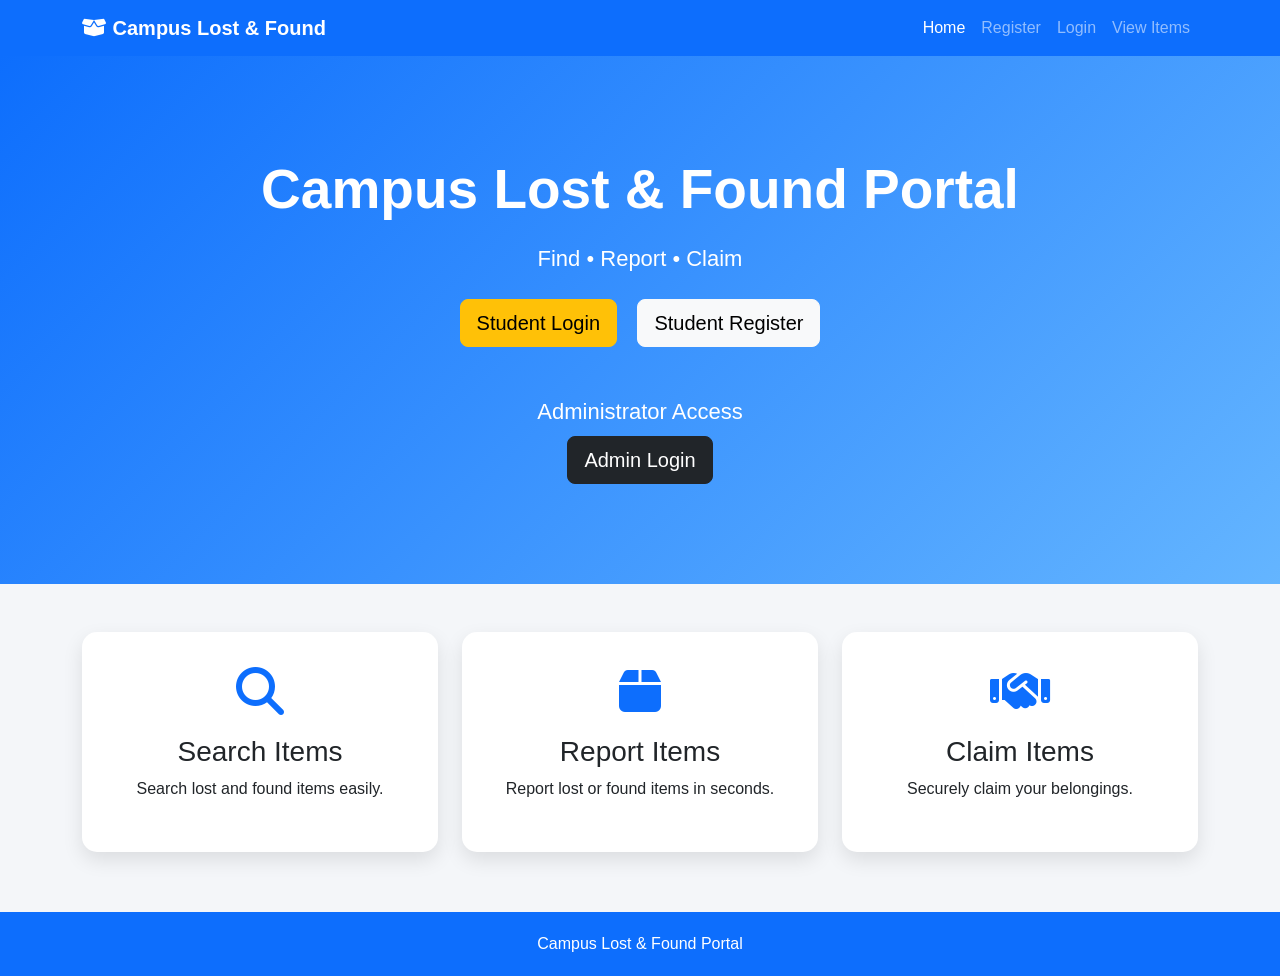
<file: Campus/Campus/CampusLostFoundFrontend/index.html>
<!DOCTYPE html>
<html lang="en">
<head>
    <meta charset="UTF-8">
    <meta name="viewport" content="width=device-width, initial-scale=1.0">
    <title>Campus Lost & Found Portal</title>

    <!-- Bootstrap -->
    <link href="https://cdn.jsdelivr.net/npm/bootstrap@5.3.3/dist/css/bootstrap.min.css" rel="stylesheet">

    <!-- Font Awesome -->
    <link rel="stylesheet"
          href="https://cdnjs.cloudflare.com/ajax/libs/font-awesome/6.6.0/css/all.min.css">

    <!-- CSS -->
    <link rel="stylesheet" href="css/style.css">
</head>

<body>

<!-- Navbar -->
<nav class="navbar navbar-expand-lg navbar-dark">
    <div class="container">

        <a class="navbar-brand fw-bold" href="#">
            <i class="fa-solid fa-box-open"></i>
            Campus Lost & Found
        </a>

        <button class="navbar-toggler"
                data-bs-toggle="collapse"
                data-bs-target="#menu">

            <span class="navbar-toggler-icon"></span>

        </button>

        <div class="collapse navbar-collapse" id="menu">

            <ul class="navbar-nav ms-auto">

                <li class="nav-item">
                    <a class="nav-link active" href="index.html">Home</a>
                </li>

                <li class="nav-item">
                    <a class="nav-link" href="register.html">Register</a>
                </li>

                <li class="nav-item">
                    <a class="nav-link" href="login.html">Login</a>
                </li>

                <li class="nav-item">
                    <a class="nav-link" href="items.html">View Items</a>
                </li>

            </ul>

        </div>

    </div>
</nav>

<!-- Hero -->

<section class="hero">

    <div class="container text-center">

        <h1>Campus Lost & Found Portal</h1>

        <p>
            Find • Report • Claim
        </p>

        <div class="mt-4">

    <a href="login.html" class="btn btn-warning btn-lg me-3">
        Student Login
    </a>

    <a href="register.html" class="btn btn-light btn-lg">
        Student Register
    </a>

</div>

<div class="mt-5">

    <p class="text-white mb-2">
        Administrator Access
    </p>

    <a href="admin-login.html" class="btn btn-dark btn-lg">
        Admin Login
    </a>

</div>
    </div>

</section>

<!-- Features -->

<section class="container my-5">

    <div class="row g-4">

        <div class="col-md-4">

            <div class="feature-card">

                <i class="fa-solid fa-magnifying-glass fa-3x"></i>

                <h3>Search Items</h3>

                <p>
                    Search lost and found items easily.
                </p>

            </div>

        </div>

        <div class="col-md-4">

            <div class="feature-card">

                <i class="fa-solid fa-box fa-3x"></i>

                <h3>Report Items</h3>

                <p>
                    Report lost or found items in seconds.
                </p>

            </div>

        </div>

        <div class="col-md-4">

            <div class="feature-card">

                <i class="fa-solid fa-handshake fa-3x"></i>

                <h3>Claim Items</h3>

                <p>
                    Securely claim your belongings.
                </p>

            </div>

        </div>

    </div>

</section>

<!-- Footer -->

<footer>

    Campus Lost & Found Portal

</footer>

<script src="https://cdn.jsdelivr.net/npm/bootstrap@5.3.3/dist/js/bootstrap.bundle.min.js"></script>

</body>
</html>
</file>
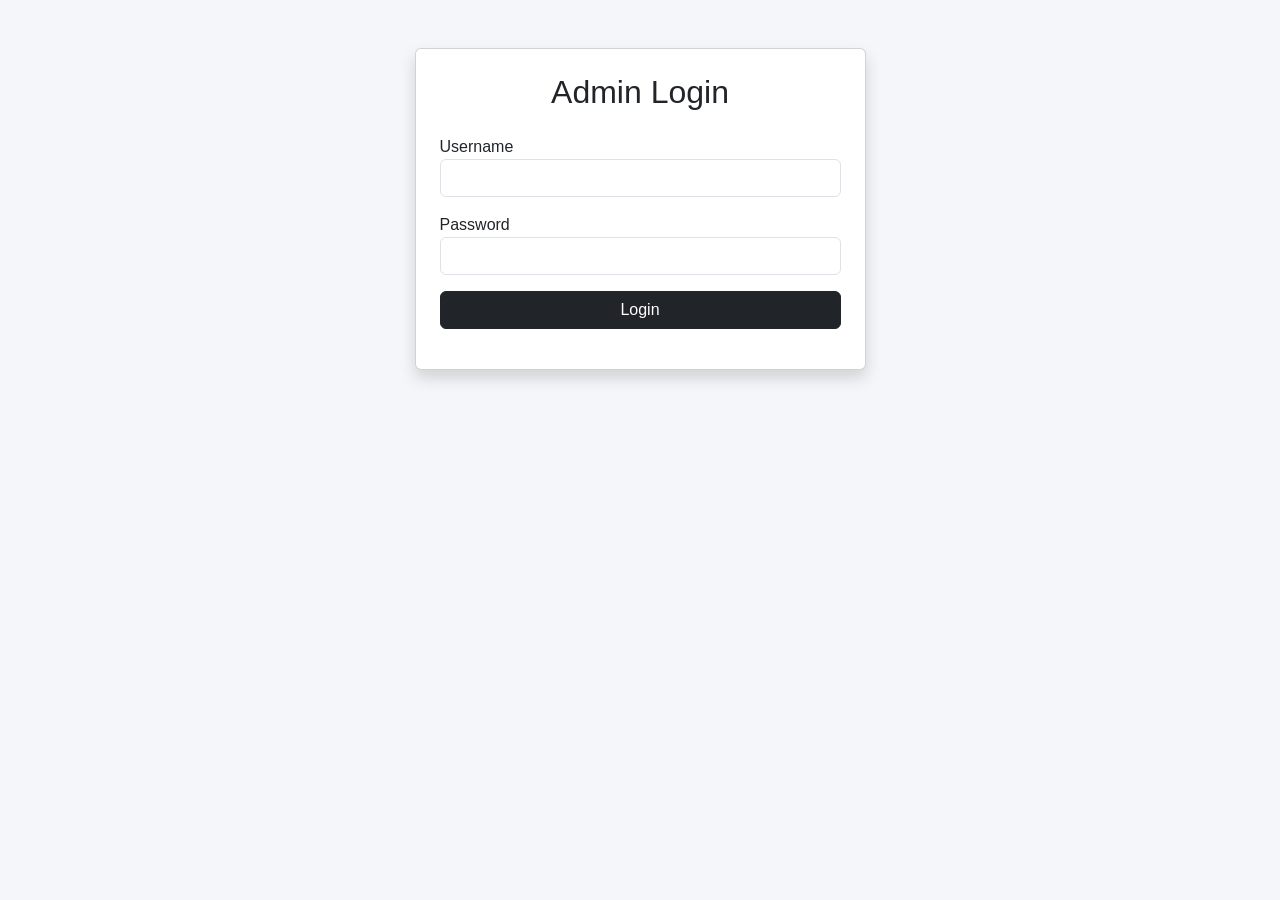
<file: Campus/Campus/CampusLostFoundFrontend/admin-login.html>
<!DOCTYPE html>
<html lang="en">

<head>

<meta charset="UTF-8">
<meta name="viewport" content="width=device-width, initial-scale=1">

<title>Admin Login</title>

<link href="https://cdn.jsdelivr.net/npm/bootstrap@5.3.3/dist/css/bootstrap.min.css" rel="stylesheet">
<link rel="stylesheet" href="css/style.css">

</head>

<body>

<div class="container mt-5">

<div class="row justify-content-center">

<div class="col-md-5">

<div class="card shadow p-4">

<h2 class="text-center mb-4">
Admin Login
</h2>

<form id="adminLoginForm">

<div class="mb-3">

<label>Username</label>

<input
type="text"
id="username"
class="form-control"
required>

</div>

<div class="mb-3">

<label>Password</label>

<input
type="password"
id="password"
class="form-control"
required>

</div>

<button
class="btn btn-dark w-100">

Login

</button>

</form>

<div id="message" class="mt-3"></div>

</div>

</div>

</div>

</div>

<script src="js/admin-login.js"></script>

</body>
</html>
</file>
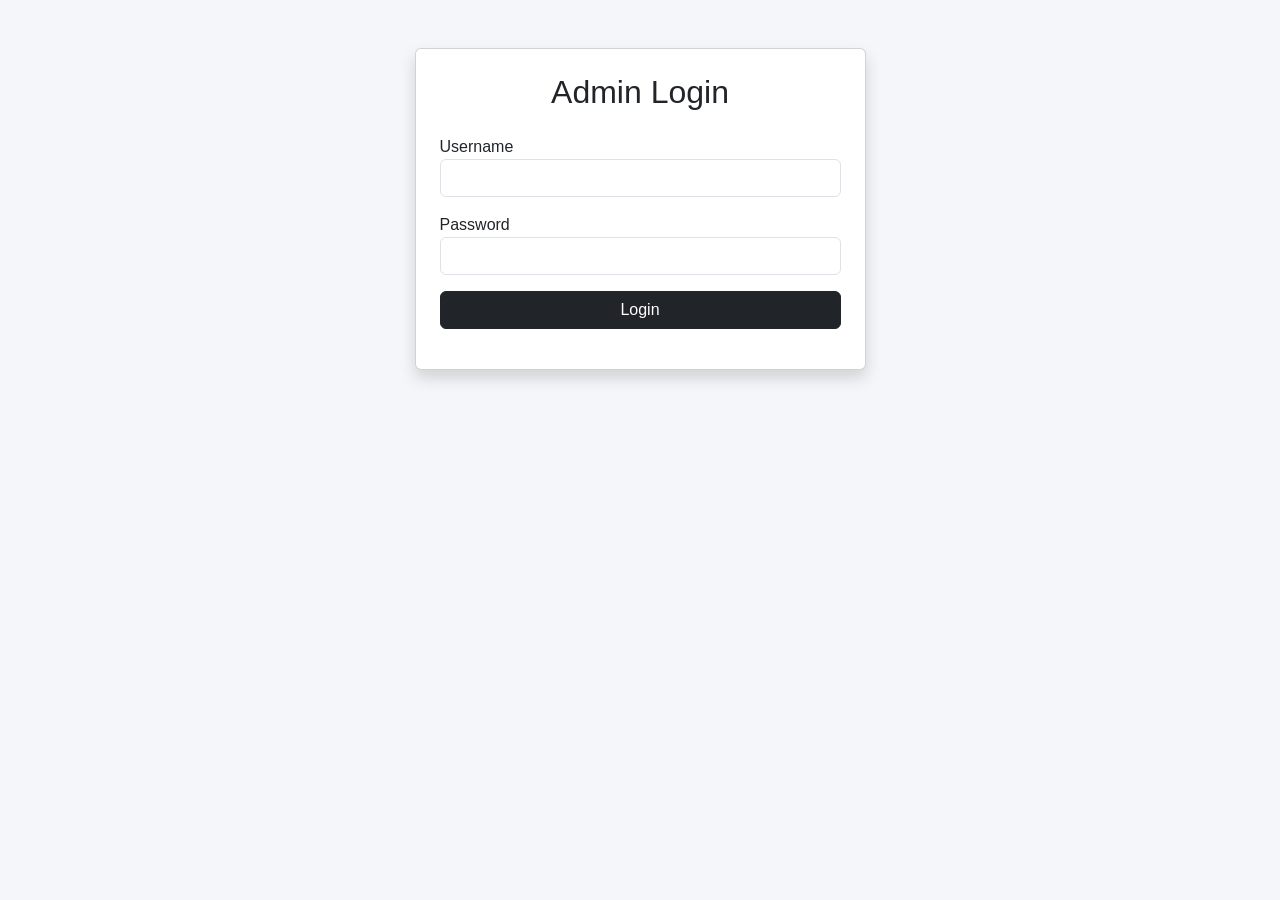
<file: Campus/Campus/CampusLostFoundFrontend/admin.html>
<!DOCTYPE html>
<html lang="en">
<head>
<meta charset="UTF-8">
<meta name="viewport" content="width=device-width, initial-scale=1.0">

<title>Admin Dashboard</title>

<link href="https://cdn.jsdelivr.net/npm/bootstrap@5.3.3/dist/css/bootstrap.min.css" rel="stylesheet">
<link rel="stylesheet" href="css/style.css">

</head>

<body>

<div class="container mt-5">

<div class="d-flex justify-content-between align-items-center mb-4">

    <h2>Admin Dashboard</h2>

    <button
        class="btn btn-danger"
        onclick="logout()">

        Logout

    </button>

</div>

<table class="table table-bordered table-striped">

<thead class="table-dark">

<tr>

<th>ID</th>
<th>Item ID</th>
<th>User Email</th>
<th>Verification Details</th>
<th>Current Holder</th>
<th>Proof Image</th>
<th>Status</th>
<th>Action</th>

</tr>

</thead>

<tbody id="claimTable">

</tbody>

</table>

</div>

<script src="js/admin.js"></script>

</body>
</html>
</file>
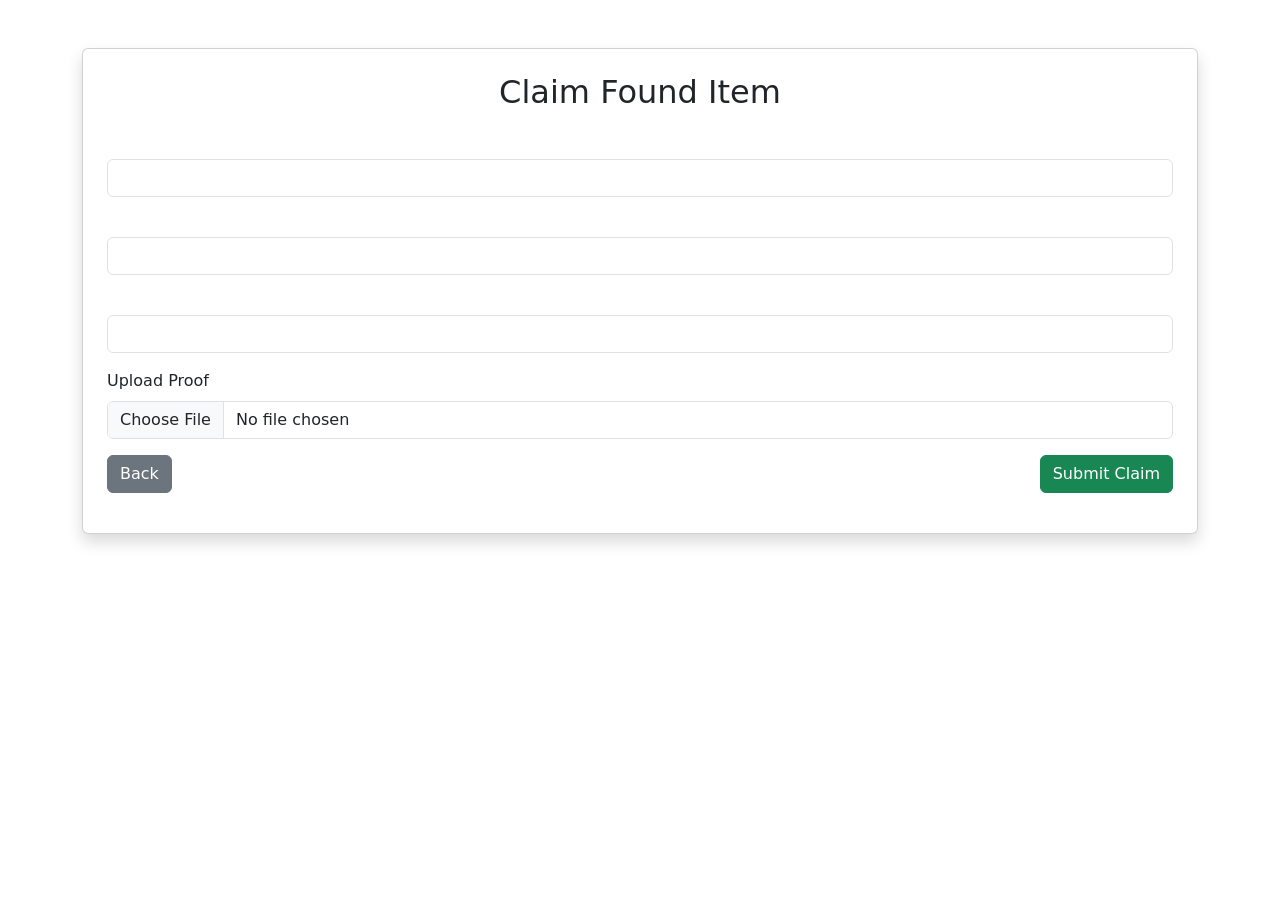
<file: Campus/Campus/CampusLostFoundFrontend/claim.html>
<!DOCTYPE html>
<html lang="en">

<head>

<meta charset="UTF-8">
<meta name="viewport" content="width=device-width, initial-scale=1.0">

<title>Claim Item</title>

<link href="https://cdn.jsdelivr.net/npm/bootstrap@5.3.3/dist/css/bootstrap.min.css" rel="stylesheet">

</head>

<body>

<div class="container mt-5">

    <div class="card shadow p-4">

        <h2 class="text-center mb-4">Claim Found Item</h2>

        <form id="claimForm">
            <input type="hidden" id="itemId">
            <input type="hidden" id="email">

            <div class="mb-3">
                <label id="q1" class="form-label"></label>
                <input type="text" id="answer1" class="form-control" required>
            </div>

            <div class="mb-3">
                <label id="q2" class="form-label"></label>
                <input type="text" id="answer2" class="form-control" required>
            </div>

            <div class="mb-3">
                <label id="q3" class="form-label"></label>
                <input type="text" id="answer3" class="form-control" required>
            </div>

            <div class="mb-3">
                <label class="form-label">Upload Proof</label>
                <input type="file" id="proofImage" class="form-control">
            </div>

            <div class="d-flex justify-content-between">

                <a href="items.html" class="btn btn-secondary">
                    Back
                </a>

                <button class="btn btn-success">
                    Submit Claim
                </button>

            </div>

        </form>

        <div id="message" class="mt-3"></div>

    </div>

</div>

<script src="js/claim.js"></script>

</body>
</html>
</file>
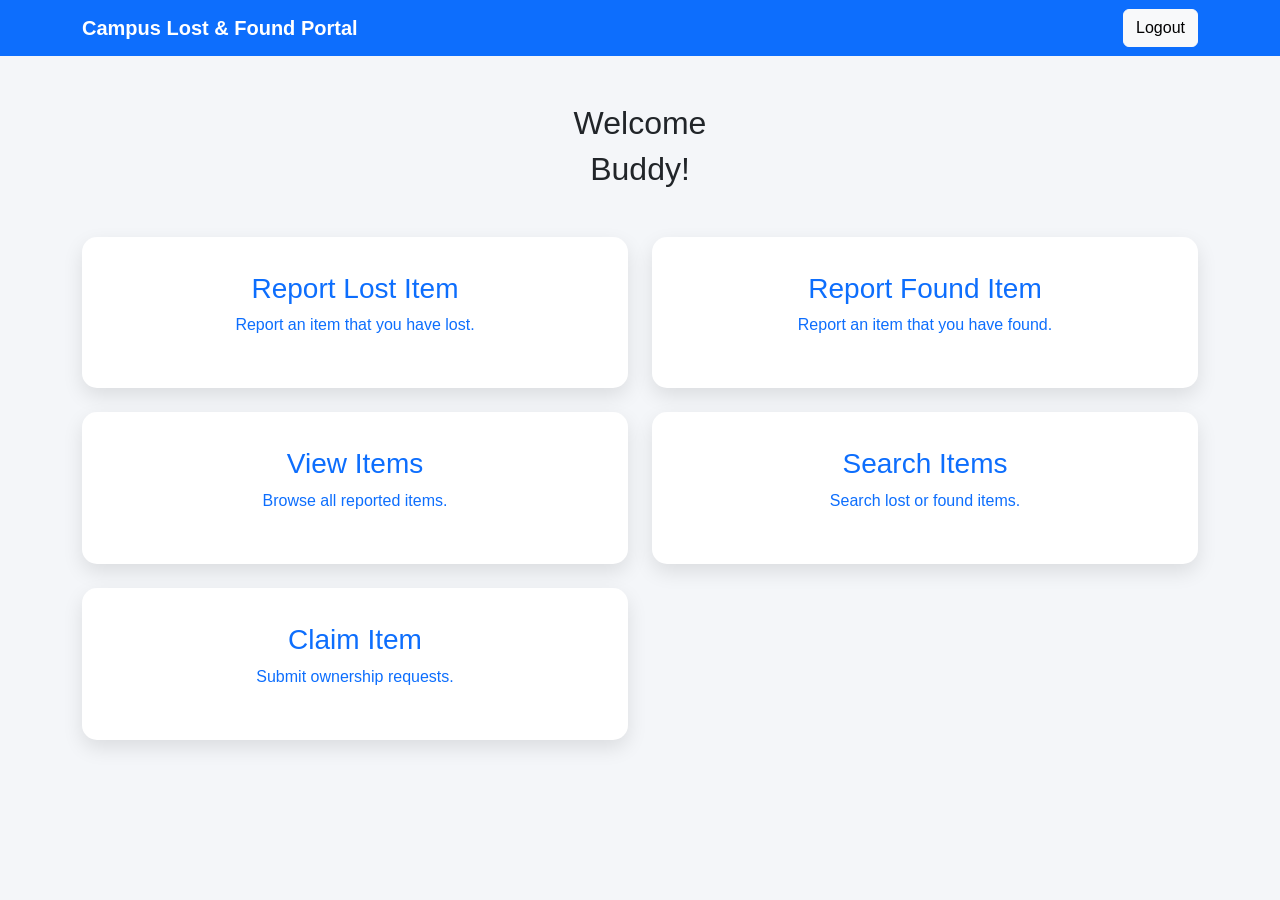
<file: Campus/Campus/CampusLostFoundFrontend/dashboard.html>
<!DOCTYPE html>
<html lang="en">
<head>
<meta charset="UTF-8">
<meta name="viewport" content="width=device-width, initial-scale=1.0">

<title>Dashboard</title>

<link href="https://cdn.jsdelivr.net/npm/bootstrap@5.3.3/dist/css/bootstrap.min.css" rel="stylesheet">
<link rel="stylesheet" href="css/style.css">

</head>

<body>

<nav class="navbar navbar-dark bg-primary">
    <div class="container">
        <span class="navbar-brand fw-bold">
            Campus Lost & Found Portal
        </span>

        <button class="btn btn-light" onclick="logout()">
            Logout
        </button>

    </div>
</nav>

<div class="container mt-5">

    <h2 class="text-center mb-2">
        Welcome
    </h2>

    <h2 class="text-center mb-5">Buddy!</h2>

    <div class="row g-4">

        <div class="col-md-6">

    <a href="report-item.html?type=LOST" class="text-decoration-none">

        <div class="feature-card">

            <h3>Report Lost Item</h3>

            <p>Report an item that you have lost.</p>

        </div>

    </a>

</div>

<div class="col-md-6">

    <a href="report-item.html?type=FOUND" class="text-decoration-none">

        <div class="feature-card">

            <h3>Report Found Item</h3>

            <p>Report an item that you have found.</p>

        </div>

    </a>

</div>

        <div class="col-md-6">

            <a href="items.html" class="text-decoration-none">

                <div class="feature-card">

                    <h3>View Items</h3>

                    <p>Browse all reported items.</p>

                </div>

            </a>

        </div>

        <div class="col-md-6">

            <a href="items.html" class="text-decoration-none">

                <div class="feature-card">

                    <h3>Search Items</h3>

                    <p>Search lost or found items.</p>

                </div>

            </a>

        </div>

        <div class="col-md-6">

            <a href="claim.html" class="text-decoration-none">

                <div class="feature-card">

                    <h3>Claim Item</h3>

                    <p>Submit ownership requests.</p>

                </div>

            </a>

        </div>

    </div>

</div>

<script>

document.getElementById("userEmail").innerHTML =
localStorage.getItem("userEmail");

function logout(){

localStorage.clear();

window.location.href="login.html";

}

</script>

</body>

</html>
</file>
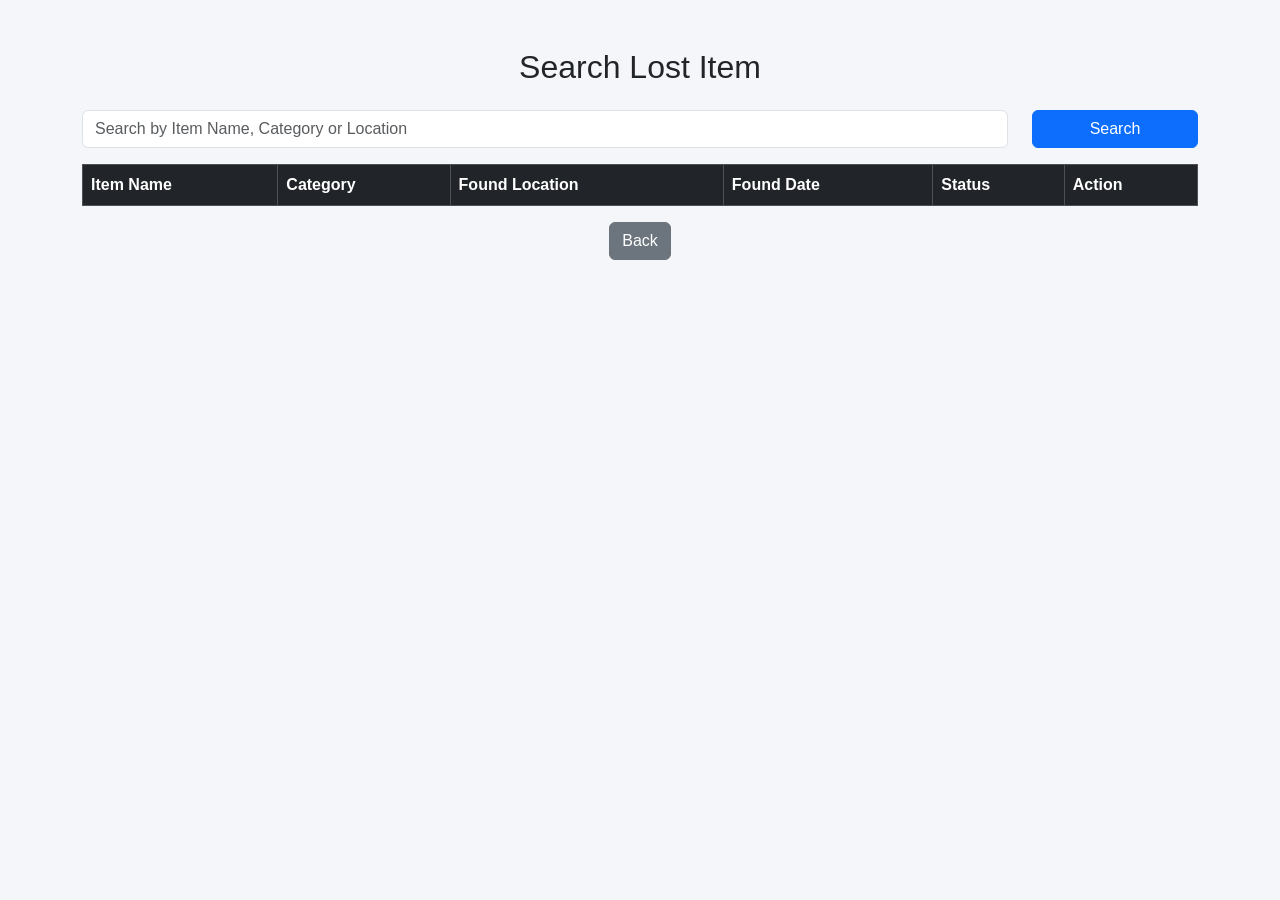
<file: Campus/Campus/CampusLostFoundFrontend/items.html>
<!DOCTYPE html>
<html lang="en">

<head>

    <meta charset="UTF-8">
    <meta name="viewport" content="width=device-width, initial-scale=1.0">

    <title>Search Lost Item</title>

    <link href="https://cdn.jsdelivr.net/npm/bootstrap@5.3.3/dist/css/bootstrap.min.css" rel="stylesheet">
    <link rel="stylesheet" href="css/style.css">

</head>

<body>

<div class="container mt-5">

    <h2 class="text-center mb-4">Search Lost Item</h2>

    <div class="row mb-3">

        <div class="col-md-10">

            <input
                type="text"
                id="search"
                class="form-control"
                placeholder="Search by Item Name, Category or Location">

        </div>

        <div class="col-md-2">

            <button
                class="btn btn-primary w-100"
                onclick="searchItems()">

                Search

            </button>

        </div>

    </div>

    <table class="table table-bordered table-hover">

        <thead class="table-dark">

        <tr>

            <th>Item Name</th>
            <th>Category</th>
            <th>Found Location</th>
            <th>Found Date</th>
            <th>Status</th>
            <th>Action</th>

        </tr>

        </thead>

        <tbody id="itemTable">

        </tbody>

    </table>

    <div class="text-center mt-3">

        <a href="dashboard.html" class="btn btn-secondary">

            Back

        </a>

    </div>

</div>

<script src="js/items.js"></script>

</body>

</html>
</file>
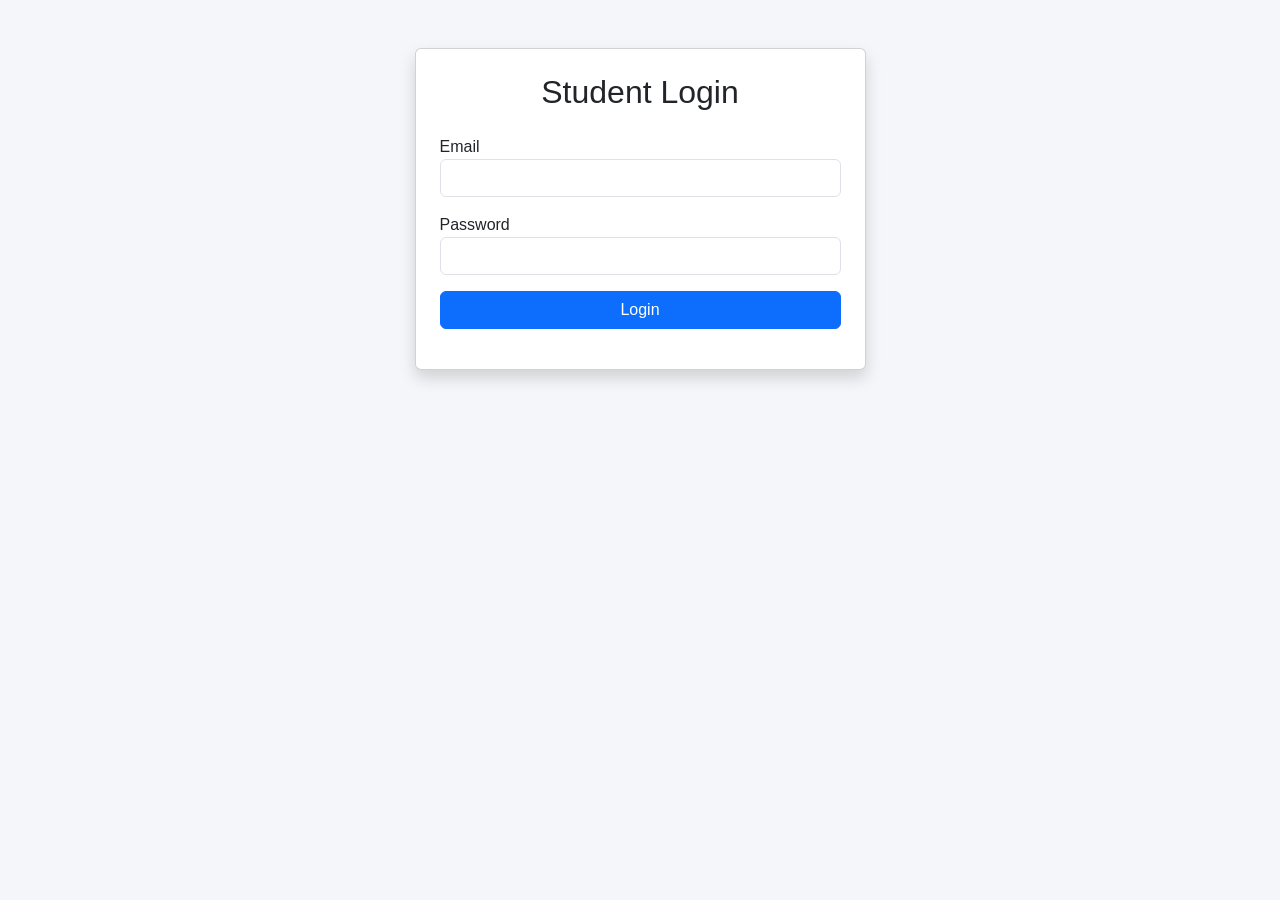
<file: Campus/Campus/CampusLostFoundFrontend/login.html>
<!DOCTYPE html>
<html lang="en">
<head>

<meta charset="UTF-8">
<meta name="viewport" content="width=device-width, initial-scale=1.0">

<title>Login</title>

<link href="https://cdn.jsdelivr.net/npm/bootstrap@5.3.3/dist/css/bootstrap.min.css" rel="stylesheet">

<link rel="stylesheet" href="css/style.css">

</head>

<body>

<div class="container mt-5">

<div class="row justify-content-center">

<div class="col-md-5">

<div class="card shadow p-4">

<h2 class="text-center mb-4">Student Login</h2>

<form id="loginForm">

<div class="mb-3">

<label>Email</label>

<input
type="email"
class="form-control"
id="email"
required>

</div>

<div class="mb-3">

<label>Password</label>

<input
type="password"
class="form-control"
id="password"
required>

</div>

<button
class="btn btn-primary w-100"
type="submit">

Login

</button>

</form>

<div id="message" class="mt-3"></div>

</div>

</div>

</div>

</div>

<script src="js/login.js"></script>

</body>
</html>
</file>
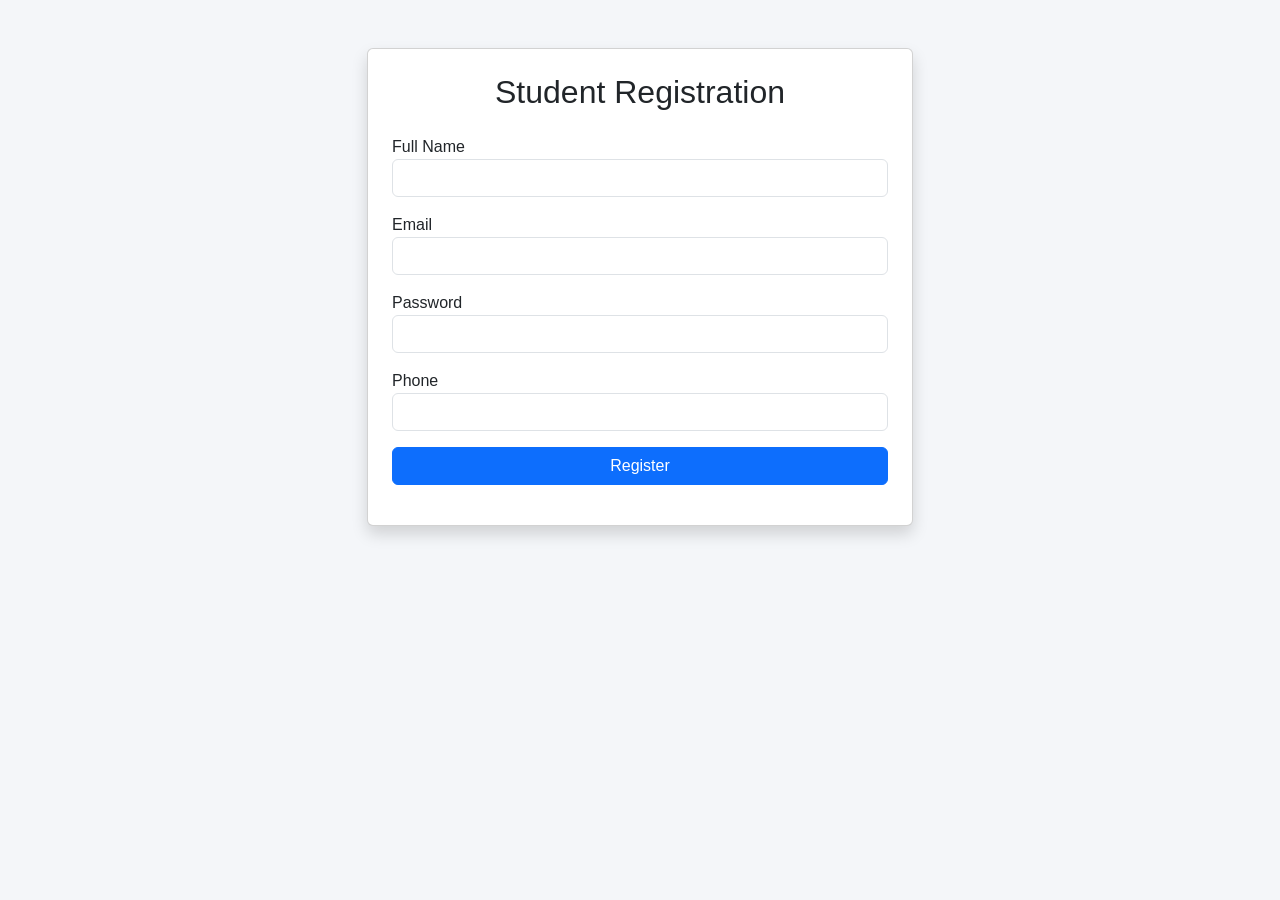
<file: Campus/Campus/CampusLostFoundFrontend/register.html>
<!DOCTYPE html>
<html lang="en">

<head>

    <meta charset="UTF-8">
    <meta name="viewport" content="width=device-width, initial-scale=1.0">

    <title>Register</title>

    <link href="https://cdn.jsdelivr.net/npm/bootstrap@5.3.3/dist/css/bootstrap.min.css" rel="stylesheet">

    <link rel="stylesheet" href="css/style.css">

</head>

<body>

<div class="container mt-5">

    <div class="row justify-content-center">

        <div class="col-md-6">

            <div class="card shadow p-4">

                <h2 class="text-center mb-4">
                    Student Registration
                </h2>

                <form id="registerForm">

                    <div class="mb-3">

                        <label>Full Name</label>

                        <input
                                type="text"
                                class="form-control"
                                id="fullName"
                                required>

                    </div>

                    <div class="mb-3">

                        <label>Email</label>

                        <input
                                type="email"
                                class="form-control"
                                id="email"
                                required>

                    </div>

                    <div class="mb-3">

                        <label>Password</label>

                        <input
                                type="password"
                                class="form-control"
                                id="password"
                                required>

                    </div>

                    <div class="mb-3">

                        <label>Phone</label>

                        <input
                                type="text"
                                class="form-control"
                                id="phone"
                                required>

                    </div>

                    <button
                            class="btn btn-primary w-100"
                            type="submit">

                        Register

                    </button>

                </form>

                <div id="message" class="mt-3 text-center"></div>

            </div>

        </div>

    </div>

</div>

<script src="js/register.js"></script>

</body>

</html>
</file>
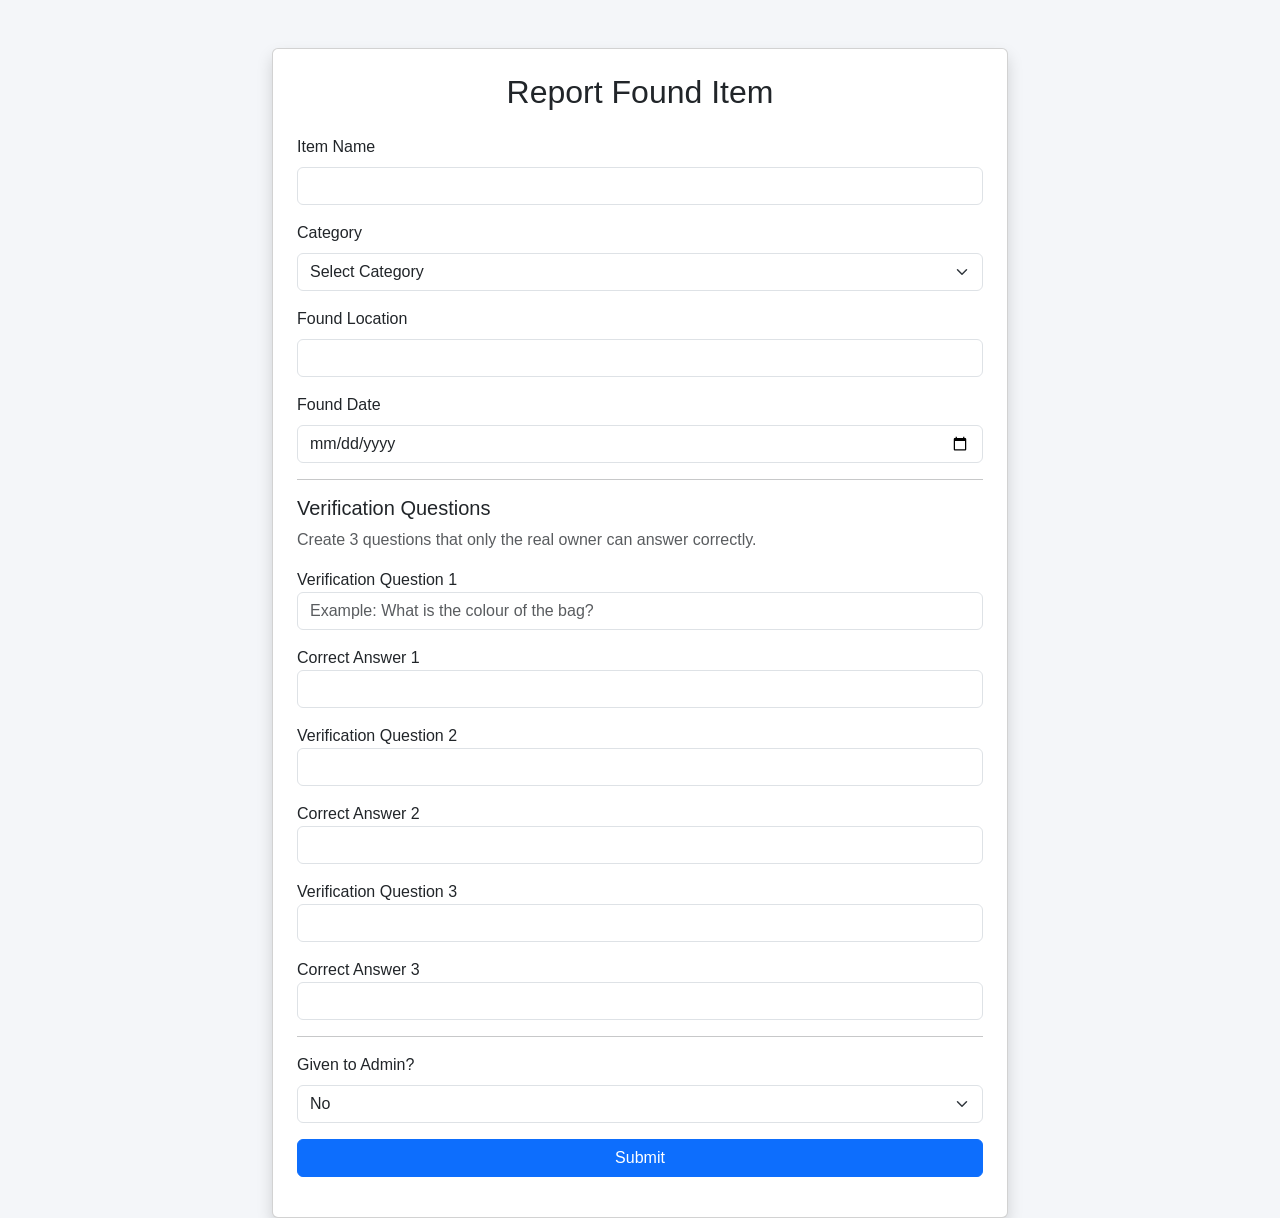
<file: Campus/Campus/CampusLostFoundFrontend/report-item.html>
<!DOCTYPE html>
<html lang="en">
<head>

<meta charset="UTF-8">
<meta name="viewport" content="width=device-width, initial-scale=1.0">

<title>Report Item</title>

<link href="https://cdn.jsdelivr.net/npm/bootstrap@5.3.3/dist/css/bootstrap.min.css" rel="stylesheet">
<link rel="stylesheet" href="css/style.css">

</head>

<body>

<div class="container mt-5">

<div class="row justify-content-center">

<div class="col-md-8">

<div class="card shadow p-4">

<h2 class="text-center mb-4">

Report Found Item

</h2>

<form id="itemForm">

    <div class="mb-3">
        <label class="form-label">Item Name</label>
        <input
            type="text"
            id="itemName"
            class="form-control"
            required>
    </div>

    <div class="mb-3">
        <label class="form-label">Category</label>

        <select
            id="category"
            class="form-select"
            required>

            <option value="">Select Category</option>

            <option>Electronics</option>
            <option>Wallet / Purse</option>
            <option>Bag</option>
            <option>Documents</option>
            <option>Keys</option>
            <option>Books</option>
            <option>Jewellery</option>
            <option>Water Bottle</option>
            <option>ID card</option>
            <option>Other</option>

        </select>
    </div>

    <div
        id="otherCategoryDiv"
        class="mb-3"
        style="display:none;">

        <label class="form-label">
            Specify Category
        </label>

        <input
            type="text"
            id="otherCategory"
            class="form-control">

    </div>

    <div class="mb-3">
        <label class="form-label">
            Found Location
        </label>

        <input
            type="text"
            id="location"
            class="form-control"
            required>
    </div>

    <div class="mb-3">
        <label class="form-label">
            Found Date
        </label>

        <input
            type="date"
            id="date"
            class="form-control"
            required>
    </div>

    <hr>

    <h5>Verification Questions</h5>
    <p class="text-muted mb-3">
       Create 3 questions that only the real owner can answer correctly.
   </p>

    <div class="mb-3">
        <label> Verification Question 1</label>
        <input
            type="text"
            id="question1"
            class="form-control"
            placeholder="Example: What is the colour of the bag?"
            required>
    </div>

    <div class="mb-3">
        <label>Correct Answer 1</label>
        <input
            type="text"
            id="answer1"
            class="form-control"
            required>
    </div>

    <div class="mb-3">
        <label>Verification Question 2</label>
        <input
            type="text"
            id="question2"
            class="form-control"
            required>
    </div>

    <div class="mb-3">
        <label>Correct Answer 2</label>
        <input
            type="text"
            id="answer2"
            class="form-control"
            required>
    </div>

    <div class="mb-3">
        <label>Verification Question 3</label>
        <input
            type="text"
            id="question3"
            class="form-control"
            required>
    </div>

    <div class="mb-3">
        <label>Correct Answer 3</label>
        <input
            type="text"
            id="answer3"
            class="form-control"
            required>
    </div>

    <hr>

    <div class="mb-3">

        <label class="form-label">
            Given to Admin?
        </label>

        <select
            id="givenToAdmin"
            class="form-select">

            <option value="false">No</option>
            <option value="true">Yes</option>

        </select>

    </div>

    <div
        id="adminSection"
        style="display:none;">

        <div class="mb-3">

            <label>Given Date</label>

            <input
                type="date"
                id="givenDate"
                class="form-control">

        </div>

        <div class="mb-3">

            <label>Given Time</label>

            <input
                type="time"
                id="givenTime"
                class="form-control">

        </div>

    </div>

    <button class="btn btn-primary w-100">

        Submit

    </button>

</form>

<div id="message" class="mt-3"></div>

</div>

</div>

</div>

</div>

<script>

document.getElementById("category").addEventListener("change",function(){

    if(this.value==="Other"){

        document.getElementById("otherCategoryDiv").style.display="block";

    }else{

        document.getElementById("otherCategoryDiv").style.display="none";

    }

});

document.getElementById("givenToAdmin").addEventListener("change",function(){

    if(this.value==="true"){

        document.getElementById("adminSection").style.display="block";

    }else{

        document.getElementById("adminSection").style.display="none";

    }

});

</script>
<script src="js/report.js"></script>

</body>
</html>
</file>
<file: Campus/Campus/CampusLostFoundFrontend/css/style.css>
*{
    margin:0;
    padding:0;
    box-sizing:border-box;
}

body{
    font-family:Arial, Helvetica, sans-serif;
    background:#f4f6f9;
}

.navbar{
    background:#0d6efd;
}

.hero{

    background:linear-gradient(135deg,#0d6efd,#64b5ff);

    color:white;

    text-align:center;

    padding:100px 20px;

}

.hero h1{

    font-size:55px;

    font-weight:bold;

}

.hero p{

    font-size:22px;

    margin:20px 0;

}

.feature-card{

    background:white;

    padding:35px;

    border-radius:15px;

    text-align:center;

    box-shadow:0 8px 20px rgba(0,0,0,.1);

    transition:.3s;

}

.feature-card:hover{

    transform:translateY(-10px);

}

.feature-card i{

    color:#0d6efd;

    margin-bottom:20px;

}

footer{

    background:#0d6efd;

    color:white;

    text-align:center;

    padding:20px;

    margin-top:60px;

}
</file>
